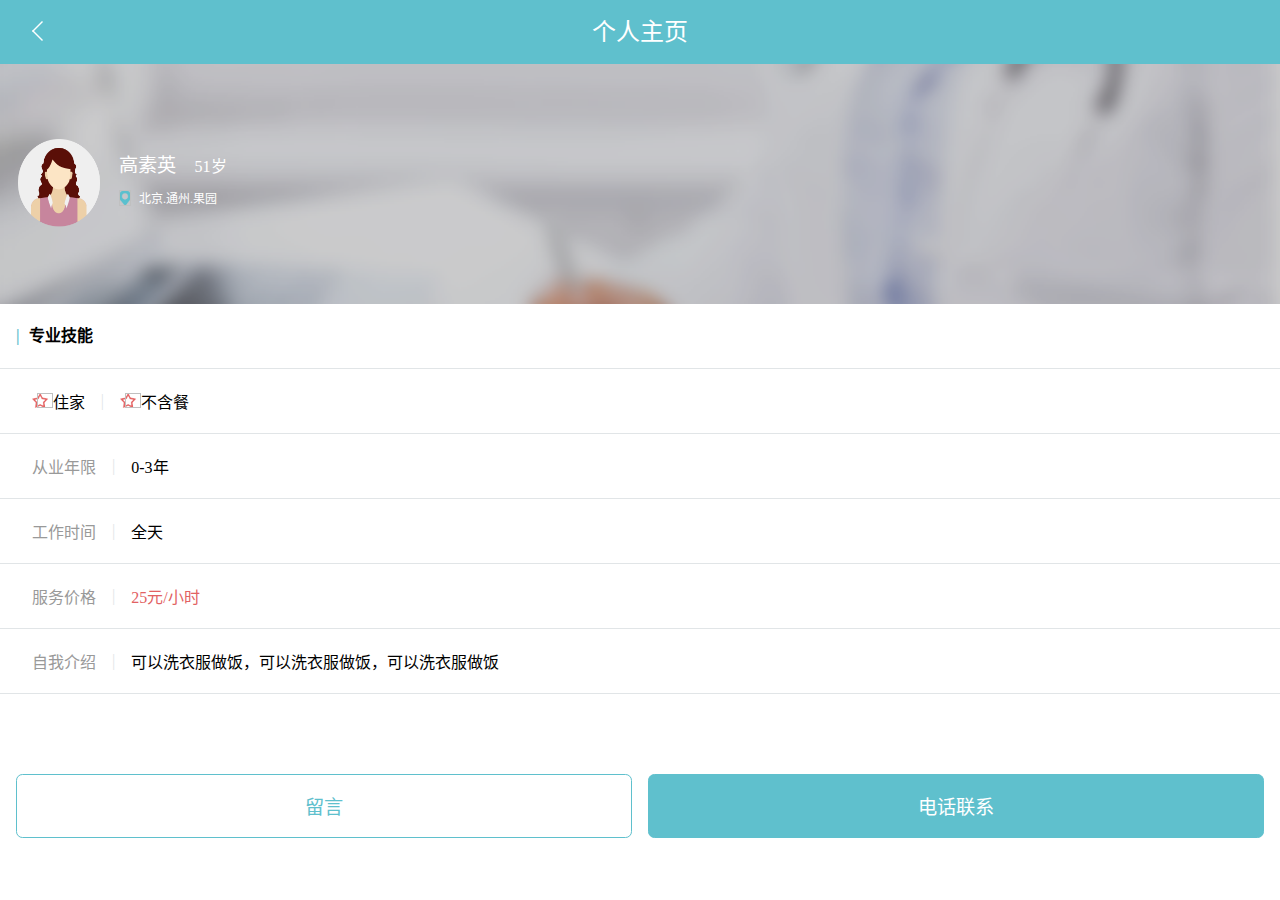
<file: index.html>
<!DOCTYPE html>
<html lang="zh-CN">
    <head>
        <meta charset="utf-8">
        <meta content="width=device-width, initial-scale=1.0, maximum-scale=1.0, user-scalable=0" name="viewport">
        <title>任务12</title>
        <link rel="stylesheet" type="text/css" href="style.css">
    </head>
    <body>
        <header>
            <button></button>
           个人主页
        </header>
        <section>
            <img src="imgs/1209.png">
            <div>
                <p>高素英</p>
                <p>51岁</p></br>
                <p><img>北京.通州.果园</p>
            </div>
        </section>
        <content>
            <h2>专业技能</h2>
            <div>
                <div class="one"><img>住家</div>
                <div class="one"><img>不含餐</div>
            </div>
            <div>
                <div class="two">从业年限</div>
                <div>0-3年</div>
            </div>
            <div>
                <div class="two">工作时间</div>
                <div>全天</div>
            </div>
            <div>
                <div class="two">服务价格</div>
                <div class="three">25元/小时</div>
            </div>
            <div>
                <div class="two">自我介绍</div>
                <div class="four">可以洗衣服做饭，可以洗衣服做饭，可以洗衣服做饭</div>
            </div>
        </content>
        <footer>
            <button class="one">留言</button>
            <button class="two">电话联系</button>
        </footer>
    </body>
</html>
</file>
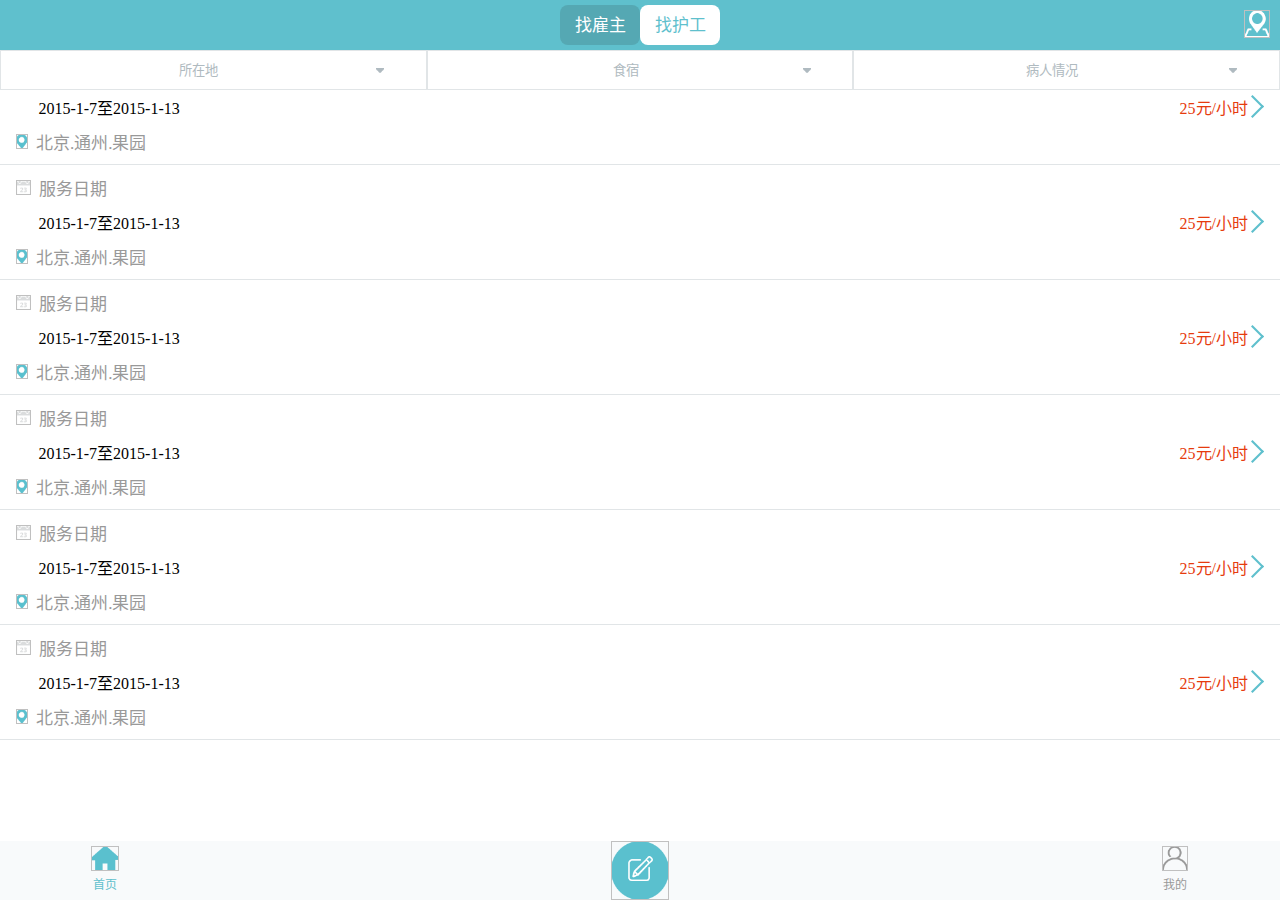
<file: index1.html>
<!DOCTYPE html>
<html lang="zh-CN">
    <head>
        <meta charset="utf-8">
        <meta content="width=device-width, initial-scale=1.0, maximum-scale=1.0, user-scalable=0" name="viewport">
        <title>任务12</title>
        <link rel="stylesheet" type="text/css" href="base.css">
        <link rel="stylesheet" type="text/css" href="common.css">
        <link rel="stylesheet" type="text/css" href="style1.css">
    </head>
<body>
    <header>
        <button class="one">找雇主</button>
        <button class="two">找护工</button>
        <img>
    </header>
    <section>
        <select class="one">
            <option value="volvo">所在地</option>
            <option value="saab">Saab</option>
            <option value="opel">Opel</option>
            <option value="audi">Audi</option>
          </select>
          <select class="one">
            <option value="volvo">食宿</option>
            <option value="saab">Saab</option>
            <option value="opel">Opel</option>
            <option value="audi">Audi</option>
          </select>
          <select class="one">
            <option value="volvo">病人情况</option>
            <option value="saab">Saab</option>
            <option value="opel">Opel</option>
            <option value="audi">Audi</option>
          </select>
    </section>
    <main>
        <div class="content">
            <div class="one">
                <img>服务日期
            </div>
            <div class="two">
                <div>2015-1-7至2015-1-13</div>
                <div class="warning">25元/小时</div>
                <i></i>
            </div>
            <div class="three">
                <img>北京.通州.果园
            </div>
        </div>
        <div class="content">
            <div class="one">
                <img>服务日期
            </div>
            <div class="two">
                <div>2015-1-7至2015-1-13</div>
                <div class="warning">25元/小时</div>
                <i></i>
            </div>
            <div class="three">
                <img>北京.通州.果园
            </div>
        </div>
        <div class="content">
            <div class="one">
                <img>服务日期
            </div>
            <div class="two">
                <div>2015-1-7至2015-1-13</div>
                <div class="warning">25元/小时</div>
                <i></i>
            </div>
            <div class="three">
                <img>北京.通州.果园
            </div>
        </div>
        <div class="content">
            <div class="one">
                <img>服务日期
            </div>
            <div class="two">
                <div>2015-1-7至2015-1-13</div>
                <div class="warning">25元/小时</div>
                <i></i>
            </div>
            <div class="three">
                <img>北京.通州.果园
            </div>
        </div>
        <div class="content">
            <div class="one">
                <img>服务日期
            </div>
            <div class="two">
                <div>2015-1-7至2015-1-13</div>
                <div class="warning">25元/小时</div>
                <i></i>
            </div>
            <div class="three">
                <img>北京.通州.果园
            </div>
        </div>
        <div class="content">
            <div class="one">
                <img>服务日期
            </div>
            <div class="two">
                <div>2015-1-7至2015-1-13</div>
                <div class="warning">25元/小时</div>
                <i></i>
            </div>
            <div class="three">
                <img>北京.通州.果园
            </div>
        </div>

    </main>
    <footer>
        <div class="footer-left">
            <img class="img-left">
            <p>首页</p>
        </div>
        <img class="img-middle">
        <div class="footer-right">
            <img class="img-right">
            <p>我的</p>
        </div>
    </footer>

</body>

    
</html>
</file>
<file: style.css>
body {
  margin: 0;
  padding: 0;
  font-size: 62.5%;
}
body header {
  position: relative;
  height: 4rem;
  line-height: 4rem;
  text-align: center;
  font-size: 1.5rem;
  color: #fff;
  background-color: #5fc0cd;
}
body header button {
  content: "";
  position: absolute;
  top: 1.3rem;
  left: 2rem;
  display: inline-block;
  height: 20px;
  width: 20px;
  border-width: 0 0 2px 2px;
  border-color: #fff;
  border-style: solid;
  transform: matrix(0.5, 0.5, -0.5, 0.5, 0, 0);
  -webkit-transform: matrix(0.5, 0.5, -0.5, 0.5, 0, 0);
  background-color: transparent;
}
body section {
  height: 15rem;
  display: flex;
  align-items: center;
  background: url(imgs/1200.png) no-repeat center center;
  background-size: cover;
  padding: 0 1rem;
  color: #fff;
}
body section img {
  height: 89.5px;
  width: 87px;
}
body section p {
  padding-bottom: 0.7rem;
  padding-left: 1rem;
  margin: 0;
  display: inline-block;
}
body section p:first-child {
  font-size: 1.2rem;
}
body section p:nth-child(2) {
  font-size: 1rem;
}
body section p:last-child {
  display: flex;
  align-items: center;
  font-size: 12px;
}
body section p:last-child img {
  background: url(imgs/img.png) no-repeat center center;
  padding-right: 0.5rem;
  height: 15.33333333px;
  width: 12px;
  background-size: 148px 99.33333333px;
  background-position: 0 0;
}
body content h2 {
  margin: 0;
  height: 4rem;
  line-height: 4rem;
  padding-left: 1rem;
  font-size: 1rem;
  border-bottom: 1px solid #e1e5e7;
}
body content h2::before {
  content: "|";
  padding-right: 0.6rem;
  color: #5fc0cd;
}
body content div {
  height: 4rem;
  border-bottom: 1px solid #e1e5e7;
  display: flex;
  align-items: center;
  padding-left: 1rem;
  font-size: 1rem;
}
body content div .one {
  display: flex;
  align-items: center;
}
body content div .one img {
  background: url(imgs/img.png) no-repeat center center;
  padding-left: 0.3rem;
  height: 15.33333333px;
  width: 16px;
  background-position: -76.66666667px 0;
  background-size: 148px 99.33333333px;
}
body content div div:first-child::after {
  padding-left: 1rem;
  content: "|";
  color: #e1e5e7;
}
body content div .two {
  color: #999999;
}
body content div .three {
  color: #e26163;
}
body content div .four {
  flex: 1;
}
body footer {
  margin-top: 5rem;
  padding: 0 1rem;
  display: flex;
}
body footer .one {
  flex: 1;
  height: 4rem;
  line-height: 4rem;
  text-align: center;
  width: 10rem;
  border: 1px solid #5fc0cd;
  border-radius: 0.4rem;
  margin-right: 1rem;
  background-color: transparent;
  color: #5fc0cd;
  font-size: 1.2rem;
}
body footer .two {
  flex: 1;
  height: 4rem;
  line-height: 4rem;
  text-align: center;
  width: 10rem;
  border: 1px solid #5fc0cd;
  border-radius: 0.4rem;
  background-color: #5fc0cd;
  color: #fff;
  font-size: 1.2rem;
}
</file>
<file: common.css>
/*文字排版*/
.f12{font-size:12px;}
.f13{font-size:13px;}
.f14{font-size:14px;}
.f16{font-size:16px;}
.f20{font-size:20px;}
.fb{font-weight:bold;}
.fn{font-weight:normal;}
.t2{text-indent:2em;}
.lh150{line-height:150%;}
.lh180{line-height:180%;}
.lh200{line-height:200%;}
.unl{text-decoration:underline;}
.no_un{text-decoration:none;}


/*定位*/
.tl{text-align:left;}
.tc{text-align:center;}
.tr{text-align:right;}
.bc{margin-left:auto;margin-right:auto;}/*全称是“。blockCenter”，作用为使块级元素居中。直接试用她是不能使块级元素居中的，还需设定宽度。*/
.fl{float:left;}
.fr{float:right;}
.cb{clear:both;}
.cl{clear:left;}
.cr{clear:right;}
.clearfix:after{content:".";display:block;height:0;clear:both;visibility:hidden;}
.clearfix{display:inline-block;}/*用于在父容器直接清除子元素浮动。*/
.Clearfix{display:block;}
.vm{vertical-align:middle;}
.pr{position:relative;}
.pa{position:absolute;}
.abs-right{position:absolute;right:0;}
.zoom{zoom:1;}/*(IE特有属性)触发hasLayout*/
.hidden{visibility:hidden;}
.none{display:none;}


/*长度高度*/
.w10{width:10px;}
.w20{width:20px;}
.w30{width:30px;}
.w40{width:40px;}
.w50{width:50px;}
.w60{width:60px;}
.w70{width:70px;}
.w80{width:80px;}
.w90{width:90px;}
.w100{width:100px;}
.w200{width:200px;}
.w250{width:250px;}
.w300{width:300px;}
.w400{width:400px;}
.w500{width:500px;}
.w600{width:600px;}
.w700{width:700px;}
.w800{width:800px;}
.w{width:100%;}
.h50{height:50px;}
.h80{height:80px;}
.h100{height:100px;}
.h200{height:200px;}
.h{height:100%;}


/*边距*/
.m10{margin:10px;}
.m15{margin:15px;}
.m30{margin:30px;}
.mt5{margin-top:5px;}
.mt10{margin-top:10px;}
.mt15{margin-top:15px;}
.mt20{margin-top:20px;}
.mt30{margin-top:30px;}
.mt50{margin-top:50px;}
.mt100{margin-top:100px;}
.mb5{margin-bottom:5px;}
.mb10{margin-bottom:10px;}
.mb15{margin-bottom:15px;}
.mb20{margin-bottom:20px;}
.mb30{margin-bottom:30px;}
.mb50{margin-bottom:50px;}
.mb100{margin-bottom:100px;}
.ml5{margin-left:5px;}
.ml10{margin-left:10px;}
.ml15{margin-left:15px;}
.ml20{margin-left:20px;}
.ml30{margin-left:30px;}
.ml50{margin-left:50px;}
.ml100{margin-left:100px;}
.mr5{margin-right:5px;}
.mr10{margin-right:10px;}
.mr15{margin-right:15px;}
.mr20{margin-right:20px;}
.mr30{margin-right:30px;}
.mr50{margin-right:50px;}
.mr100{margin-right:100px;}


.p10{padding:10px;}
.p15{padding:15px;}
.p30{padding:30px;}
.pt5{padding-top:5px;}
.pt10{padding-top:10px;}
.pt15{padding-top:15px;}
.pt20{padding-top:20px;}
.pt30{padding-top:30px;}
.pt50{padding-top:50px;}
.pt100{padding-top:100px;}
.pb5{padding-bottom:5px;}
.pb10{padding-bottom:10px;}
.pb15{padding-bottom:15px;}
.pb20{padding-bottom:20px;}
.pb30{padding-bottom:30px;}
.pb50{padding-bottom:50px;}
.pb100{padding-bottom:100px;}
.pl5{padding-left:5px;}
.pl10{padding-left:10px;}
.pl15{padding-left:15px;}
.pl20{padding-left:20px;}
.pl30{padding-left:30px;}
.pl50{padding-left:50px;}
.pl100{padding-left:100px;}
.pr5{padding-right:5px;}
.pr10{padding-right:10px;}
.pr15{padding-right:15px;}
.pr20{padding-right:20px;}
.pr30{padding-right:30px;}
.pr50{padding-right:50px;}
.pr100{padding-right:100px;}
</file>
<file: style1.css>
.select-content {
  border: 1px solid #e1e5e7;
  outline: none;
  /*去掉默认的下拉三角*/
  appearance: none;
  -moz-appearance: none;
  -webkit-appearance: none;
  /*添加下拉三角图标*/
  background: url("imgs/task5-2_03.png") no-repeat;
  background-position: 90% 50%;
  background-size: 8.125px 5px;
}
body {
  margin: 0;
  padding: 0;
}
body header {
  height: 50px;
  display: flex;
  position: fixed;
  width: 100%;
  z-index: 99;
  justify-content: center;
  align-items: center;
  background-color: #5fc0cd;
}
body header .one {
  text-align: center;
  height: 40px;
  line-height: 40px;
  width: 80px;
  border: none;
  border-radius: 0.5rem;
  font-size: 17px;
  color: #fff;
  background-color: #55a8b3;
}
body header .two {
  text-align: center;
  height: 40px;
  line-height: 40px;
  width: 80px;
  border: none;
  border-radius: 0.5rem;
  font-size: 17px;
  color: #5fc0cd;
  background-color: #fff;
}
body header img {
  position: absolute;
  top: 10px;
  right: 10px;
  background: url(imgs/img.png) no-repeat;
  height: 27.5px;
  width: 26.25px;
  background-position: 0 -36.875px;
  background-size: 138.75px 93.125px;
}
body section {
  display: flex;
  position: fixed;
  z-index: 99;
  width: 100%;
  top: 50px;
  left: 0;
  height: 2.5rem;
  background-color: #fff;
}
body section .one {
  height: 40px;
  flex: 1;
  padding-right: 1.8rem;
  color: #afbac0;
  text-align-last: center;
  border: 1px solid #e1e5e7;
  outline: none;
  /*去掉默认的下拉三角*/
  appearance: none;
  -moz-appearance: none;
  -webkit-appearance: none;
  /*添加下拉三角图标*/
  background: url("imgs/task5-2_03.png") no-repeat;
  background-position: 90% 50%;
  background-size: 8.125px 5px;
}
body main {
  padding-top: 50px;
  padding-bottom: 100px;
}
body main .content {
  border-bottom: 1px solid #e1e5e7;
  color: #999999;
}
body main .content .one {
  padding: 10px 1rem;
  display: flex;
  align-items: center;
  font-size: 17px;
}
body main .content .one img {
  margin-right: 8px;
  background: url(imgs/img.png) no-repeat;
  height: 15px;
  width: 15px;
  background-position: -46.875px 0;
  background-size: 138.75px 93.125px;
}
body main .content .two {
  position: relative;
  padding-left: 2.4rem;
  display: flex;
  color: #000000;
  justify-content: space-between;
}
body main .content .two .warning {
  padding-right: 2rem;
  color: #e63b0e;
}
body main .content .two i {
  content: "";
  position: absolute;
  top: 0;
  right: 1rem;
  display: inline-block;
  height: 20px;
  width: 20px;
  border-width: 3px 3px 0 0;
  border-color: #5fc0cd;
  border-style: solid;
  transform: matrix(0.5, 0.5, -0.5, 0.5, 0, 0);
  -webkit-transform: matrix(0.5, 0.5, -0.5, 0.5, 0, 0);
}
body main .content .three {
  padding: 10px 1rem;
  display: flex;
  align-items: center;
  font-size: 17px;
}
body main .content .three img {
  margin-right: 8px;
  height: 14.375px;
  width: 11.875px;
  background-position: -23.125px 0;
  background: url(imgs/img.png) no-repeat;
  background-size: 138.75px 93.125px;
}
body footer {
  position: fixed;
  bottom: 0;
  left: 0;
  width: 100%;
  display: flex;
  align-items: center;
  justify-content: space-between;
  background-color: #f8fafb;
  font-size: 12px;
}
body footer .footer-left {
  height: 50px;
  width: 50px;
  padding-left: 80px;
  color: #5fc0cd;
  text-align: center;
}
body footer .footer-left .img-left {
  position: relative;
  top: 0;
  left: 0;
  background: url(imgs/img.png) no-repeat;
  height: 25px;
  width: 28.75px;
  background-position: -36.25px -37.5px;
  background-size: 138.75px 93.125px;
}
body footer .img-middle {
  background: url(imgs/img.png) no-repeat;
  height: 58.75px;
  width: 58.75px;
  background-position: -80px -34.375px;
  background-size: 138.75px 93.125px;
}
body footer .footer-right {
  height: 50px;
  width: 50px;
  padding-right: 80px;
  color: #999999;
  text-align: center;
}
body footer .footer-right .img-right {
  position: relative;
  top: 0;
  right: 0;
  background: url(imgs/img.png) no-repeat;
  height: 25.625px;
  width: 26.25px;
  background-position: -96.25px 0;
  background-size: 138.75px 93.125px;
}
</file>
<file: base.css>
/* CSS Document */
/*css reset*/
body,div,dl,dt,dd,ul,ol,li,h1,h2,h3,h4,h5,h6,pre,form,fieldset,input,textarea,p,blockquote,th,td{margin:0;padding:0;}
table{ border-collapse:collapse;border-spacing:0;}
img{border:0;}
address,caption,cite,code,dfn,em,strong,th,var{ font-style:normal;font-weight:normal;}
ol,ul{list-style:none;}
caption,th{text-align:left;}
h1,h2,h3,h4,h5,h6{font-size:100%;font-weight:normal;}
p:before,q:after{content:''}
abbr,acronym{border:0;}
</file>
